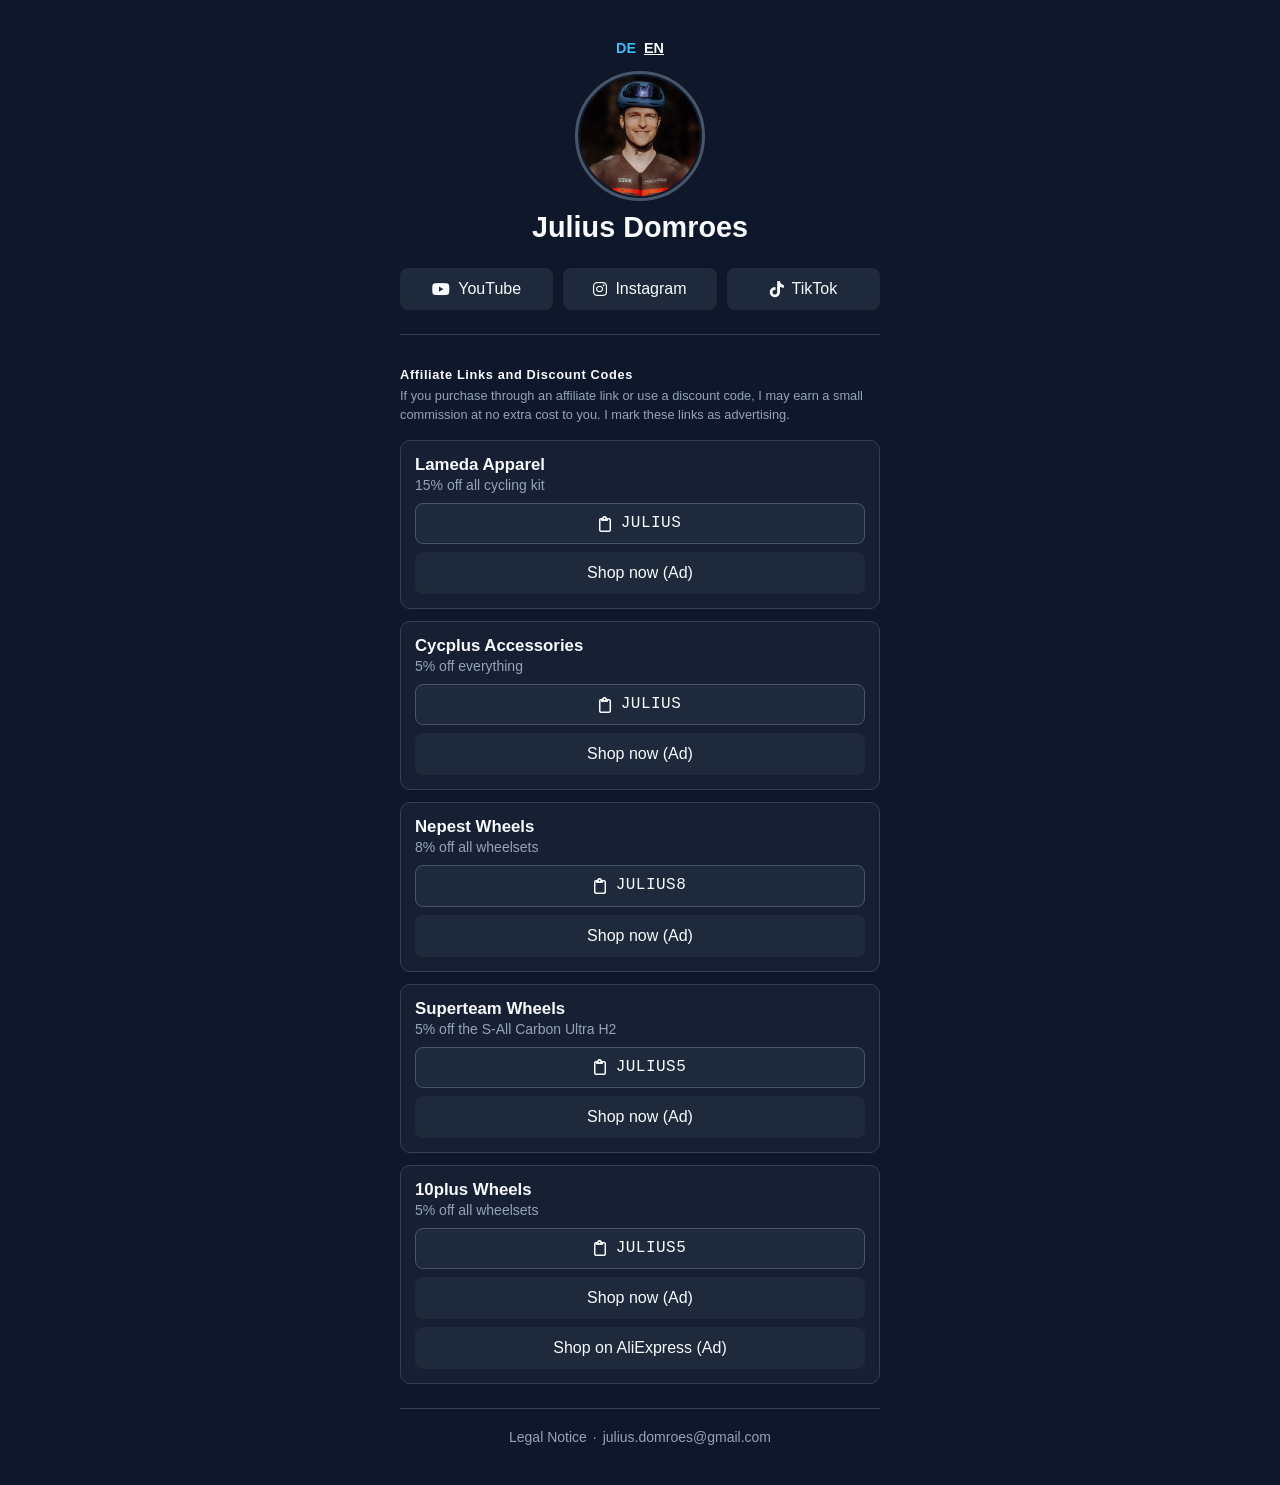
<file: index.html>
<!DOCTYPE html>
<html lang="en">
<head>
    <meta charset="UTF-8">
    <meta name="viewport" content="width=device-width, initial-scale=1.0">
    <meta name="description" content="Redirecting to Julius Domroes' multilingual links page.">
    <link rel="icon" type="image/png" sizes="512x512" href="favicon512.png?v=1">
    <title>Redirecting…</title>
    <style>
        body {
            font-family: -apple-system, BlinkMacSystemFont, "Segoe UI", Roboto, Helvetica, Arial, sans-serif;
            background-color: #0f172a;
            color: #f8fafc;
            display: flex;
            justify-content: center;
            align-items: center;
            min-height: 100vh;
            margin: 0;
            padding: 20px;
        }

        a {
            color: #38bdf8;
            text-decoration: none;
        }

        a:hover {
            text-decoration: underline;
        }
    </style>
    <script>
        (function () {
            if (window.location.pathname !== "/" && window.location.pathname !== "/index.html") {
                return;
            }

            var language = (navigator.language || navigator.userLanguage || "de").toLowerCase();
            var target = language.indexOf("de") === 0 ? "/de/" : "/en/";
            window.location.replace(target);
        })();
    </script>
</head>
<body>
    <p>Redirecting…</p>
</body>
</html>
</file>
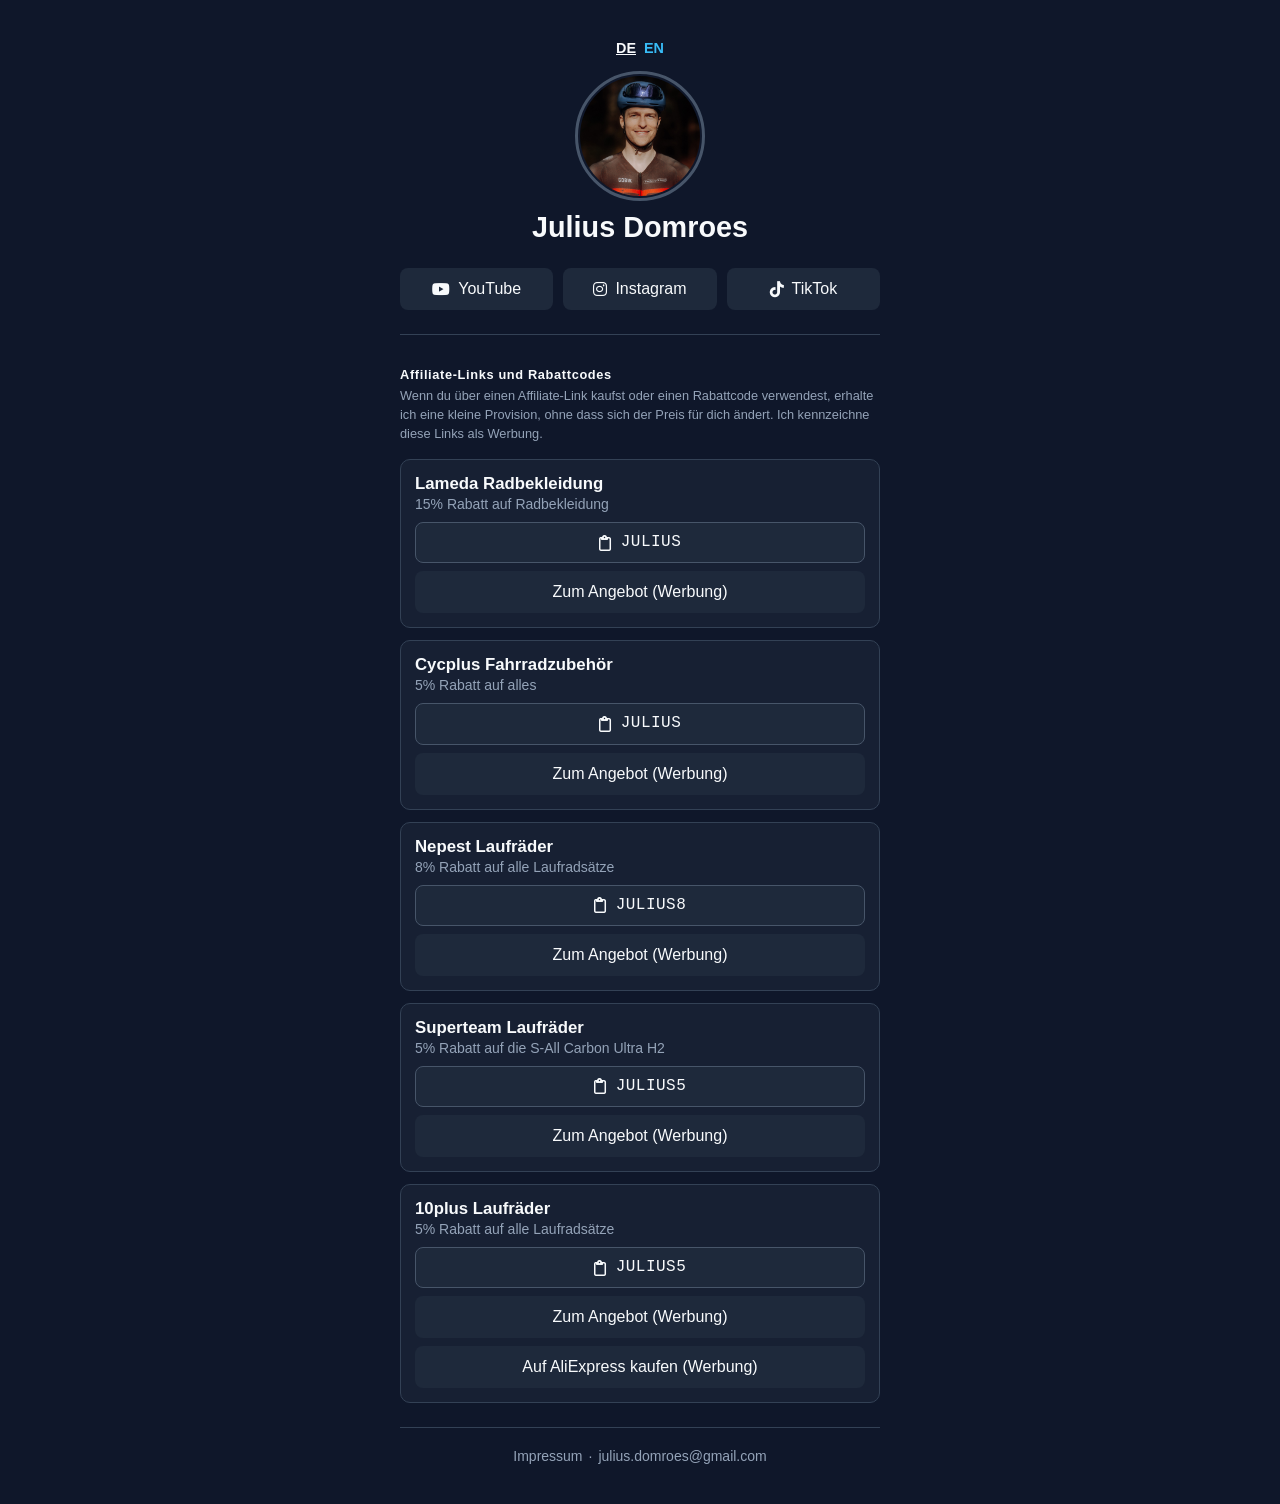
<file: de/index.html>
<!DOCTYPE html>
<html lang="de">
<head>
    <meta charset="UTF-8">
    <meta name="viewport" content="width=device-width, initial-scale=1.0">
    <meta name="description" content="Julius Domroes' Links und Affiliate-Angebote auf Deutsch.">
    <link rel="icon" type="image/png" sizes="512x512" href="../favicon512.png?v=1">
    <title>Julius Domroes | Links</title>
    <link rel="stylesheet" href="../styles.css?v=20260809-2">
    <link rel="stylesheet" href="https://cdnjs.cloudflare.com/ajax/libs/font-awesome/6.5.2/css/all.min.css">
</head>
<body>
    <div class="container">
        <div class="lang-switch">
            <a href="../de/" class="active">DE</a>
            <a href="../en/">EN</a>
        </div>

        <img src="../profile_square.jpg" alt="" class="profile-image">
        <h1>Julius Domroes</h1>

        <div class="social-links" id="social-links"></div>

        <div class="section-title" data-i18n="affiliateTitle"></div>
        <p class="affiliate-note" data-i18n="affiliateNote"></p>

        <div id="affiliate-links"></div>

        <footer>
            <a href="../impressum.html?lang=de" class="legal-link" data-i18n="footerLabel"></a>
            <span class="footer-separator">&middot;</span>
            <a href="mailto:julius.domroes@gmail.com" class="cooperation-email">julius.domroes@gmail.com</a>
        </footer>
    </div>

    <script src="../translations.js?v=20260809-2"></script>
    <script src="../links-data.js?v=20260809-2"></script>
    <script src="../site.js?v=20260809-2"></script>
</body>
</html>
</file>
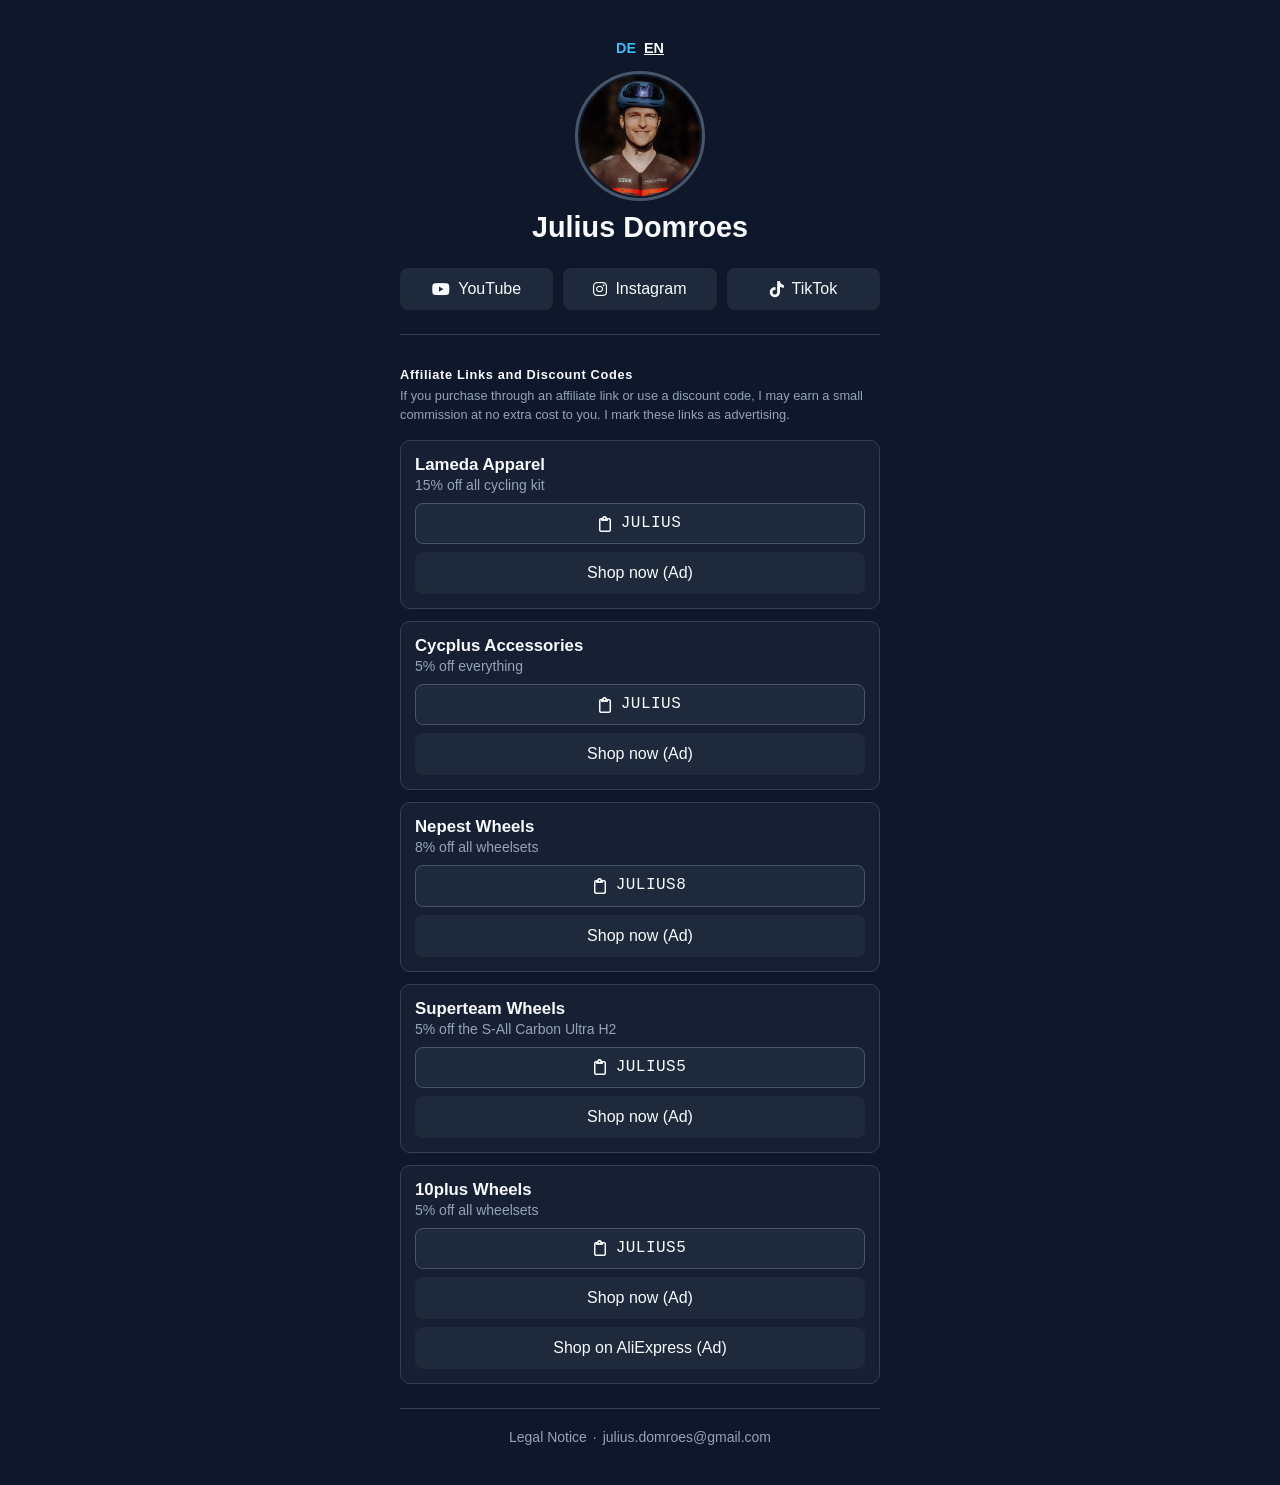
<file: en/index.html>
<!DOCTYPE html>
<html lang="en">
<head>
    <meta charset="UTF-8">
    <meta name="viewport" content="width=device-width, initial-scale=1.0">
    <meta name="description" content="Julius Domroes' links and affiliate offers in English.">
    <link rel="icon" type="image/png" sizes="512x512" href="../favicon512.png?v=1">
    <title>Julius Domroes | Links</title>
    <link rel="stylesheet" href="../styles.css?v=20260809-2">
    <link rel="stylesheet" href="https://cdnjs.cloudflare.com/ajax/libs/font-awesome/6.5.2/css/all.min.css">
</head>
<body>
    <div class="container">
        <div class="lang-switch">
            <a href="../de/">DE</a>
            <a href="../en/" class="active">EN</a>
        </div>

        <img src="../profile_square.jpg" alt="" class="profile-image">
        <h1>Julius Domroes</h1>

        <div class="social-links" id="social-links"></div>

        <div class="section-title" data-i18n="affiliateTitle"></div>
        <p class="affiliate-note" data-i18n="affiliateNote"></p>

        <div id="affiliate-links"></div>

        <footer>
            <a href="../impressum.html?lang=en" class="legal-link" data-i18n="footerLabel"></a>
            <span class="footer-separator">&middot;</span>
            <a href="mailto:julius.domroes@gmail.com" class="cooperation-email">julius.domroes@gmail.com</a>
        </footer>
    </div>

    <script src="../translations.js?v=20260809-2"></script>
    <script src="../links-data.js?v=20260809-2"></script>
    <script src="../site.js?v=20260809-2"></script>
</body>
</html>
</file>
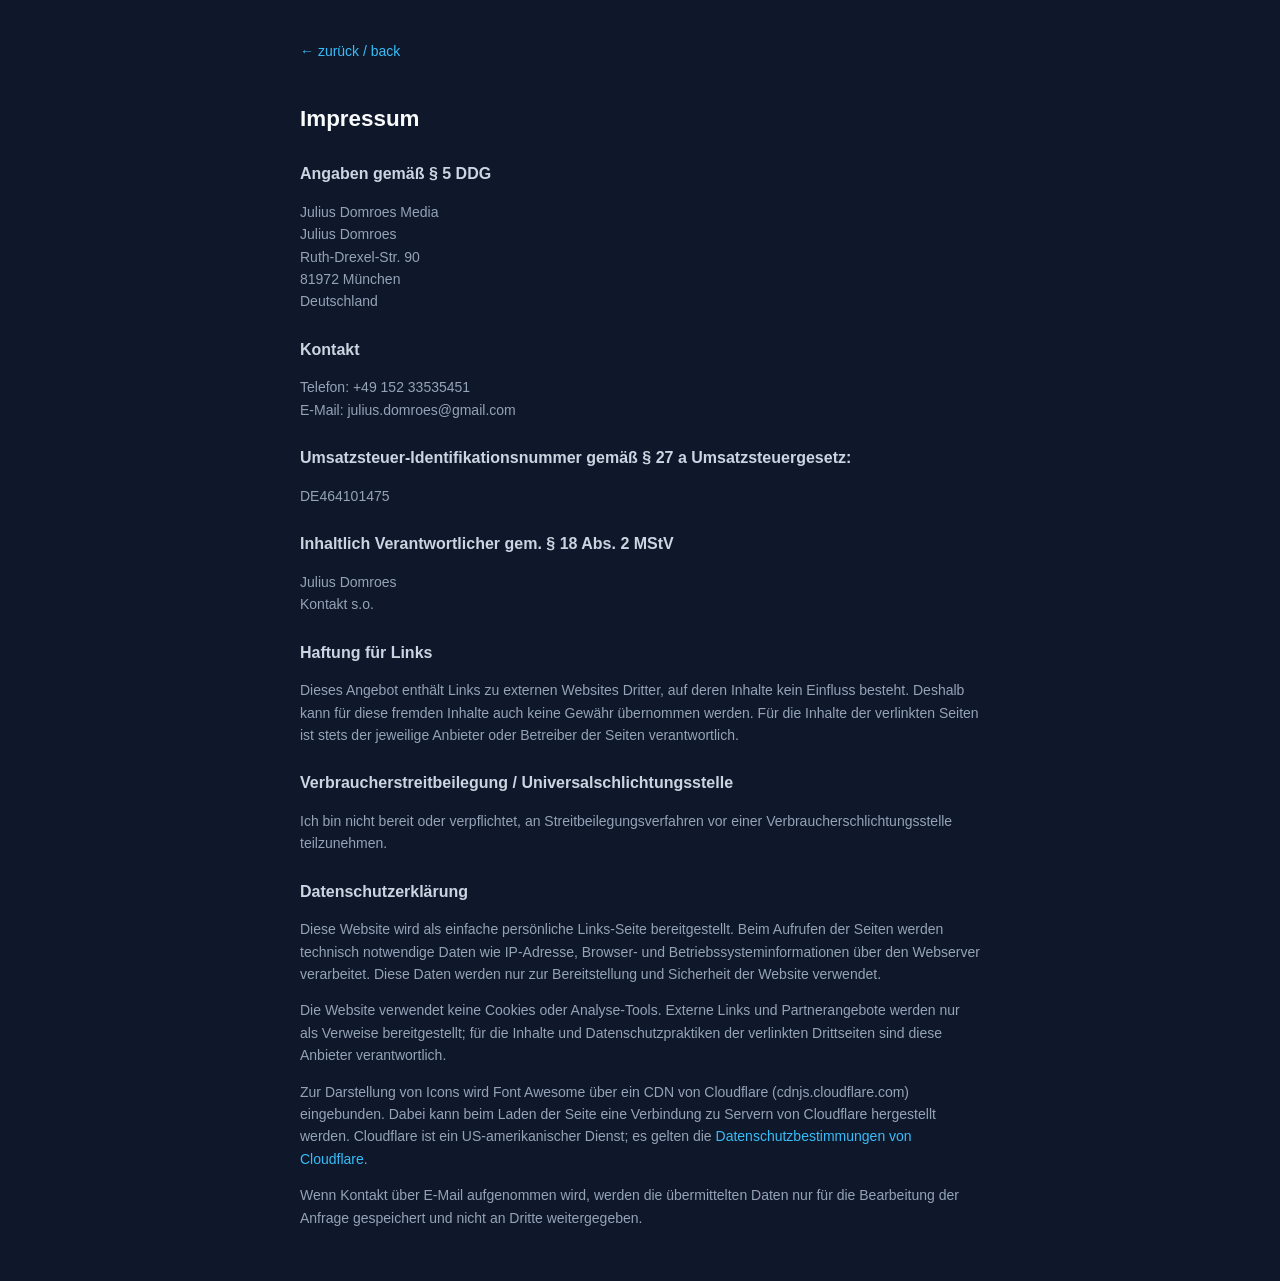
<file: impressum.html>
<!DOCTYPE html>
<html lang="de">
<head>
    <meta charset="UTF-8">
    <meta name="viewport" content="width=device-width, initial-scale=1.0">
    <meta name="description" content="Impressum und rechtliche Hinweise zu Julius Domroes.">
    <link rel="icon" type="image/png" sizes="512x512" href="faviconlegal512.png?v=1">
    <title>Impressum / Legal Notice</title>
    <style>
        body {
            font-family: -apple-system, BlinkMacSystemFont, "Segoe UI", Roboto, Helvetica, Arial, sans-serif;
            background-color: #0f172a;
            color: #f8fafc;
            max-width: 680px;
            margin: 0 auto;
            padding: 40px 20px;
            line-height: 1.6;
            font-size: 0.875rem;
        }

        h1 {
            margin-bottom: 24px;
            font-size: 1.4rem;
        }

        h2 {
            margin-top: 24px;
            margin-bottom: 8px;
            font-size: 1rem;
            color: #cbd5e1;
        }

        p {
            color: #94a3b8;
            margin-bottom: 12px;
        }

        a {
            color: #38bdf8;
            text-decoration: none;
        }

        a:hover {
            text-decoration: underline;
        }

        .back-link {
            display: inline-block;
            margin-bottom: 24px;
            font-size: 0.875rem;
        }
    </style>
</head>
<body>
    <a id="back-link" href="index.html" class="back-link">&larr; zurück / back</a>

    <h1>Impressum</h1>

    <h2>Angaben gemäß § 5 DDG</h2>
    <p>
        Julius Domroes Media<br>
        Julius Domroes<br>
        Ruth-Drexel-Str. 90<br>
        81972 München<br>
        Deutschland
    </p>

    <h2>Kontakt</h2>
    <p>
        Telefon: +49 152 33535451<br>
        E-Mail: julius.domroes@gmail.com
    </p>

    <h2>Umsatzsteuer-Identifikationsnummer gemäß § 27 a Umsatzsteuergesetz:</h2>
    <p>
        DE464101475
    </p>

    <h2>Inhaltlich Verantwortlicher gem. § 18 Abs. 2 MStV</h2>
    <p>
        Julius Domroes<br>
        Kontakt s.o.
    </p>

    <h2>Haftung für Links</h2>
    <p>
        Dieses Angebot enthält Links zu externen Websites Dritter, auf deren Inhalte kein Einfluss besteht. Deshalb kann für diese fremden Inhalte auch keine Gewähr übernommen werden. Für die Inhalte der verlinkten Seiten ist stets der jeweilige Anbieter oder Betreiber der Seiten verantwortlich.
    </p>

    <h2>Verbraucherstreitbeilegung / Universalschlichtungsstelle</h2>
    <p>
        Ich bin nicht bereit oder verpflichtet, an Streitbeilegungsverfahren vor einer Verbraucherschlichtungsstelle teilzunehmen.
    </p>

    <h2>Datenschutzerklärung</h2>
    <p>
        Diese Website wird als einfache persönliche Links-Seite bereitgestellt. Beim Aufrufen der Seiten werden technisch notwendige Daten wie IP-Adresse, Browser- und Betriebssysteminformationen über den Webserver verarbeitet. Diese Daten werden nur zur Bereitstellung und Sicherheit der Website verwendet.
    </p>
    <p>
        Die Website verwendet keine Cookies oder Analyse-Tools. Externe Links und Partnerangebote werden nur als Verweise bereitgestellt; für die Inhalte und Datenschutzpraktiken der verlinkten Drittseiten sind diese Anbieter verantwortlich.
    </p>
    <p>
        Zur Darstellung von Icons wird Font Awesome über ein CDN von Cloudflare (cdnjs.cloudflare.com) eingebunden. Dabei kann beim Laden der Seite eine Verbindung zu Servern von Cloudflare hergestellt werden. Cloudflare ist ein US-amerikanischer Dienst; es gelten die <a href="https://www.cloudflare.com/privacypolicy/" target="_blank" rel="noopener">Datenschutzbestimmungen von Cloudflare</a>.
    </p>
    <p>
        Wenn Kontakt über E-Mail aufgenommen wird, werden die übermittelten Daten nur für die Bearbeitung der Anfrage gespeichert und nicht an Dritte weitergegeben.
    </p>

    <script>
        (function () {
            var params = new URLSearchParams(window.location.search);
            var lang = params.get('lang') === 'en' ? 'en' : 'de';
            var backLink = document.getElementById('back-link');

            if (backLink) {
                backLink.href = lang === 'en' ? 'en/' : 'de/';
            }

            document.documentElement.lang = lang;
        })();
    </script>
</body>
</html>
</file>
<file: styles.css>
* { box-sizing: border-box; margin: 0; padding: 0; }
body {
    font-family: -apple-system, BlinkMacSystemFont, "Segoe UI", Roboto, Helvetica, Arial, sans-serif;
    background-color: #0f172a;
    color: #f8fafc;
    display: flex;
    justify-content: center;
    padding: 40px 20px;
    min-height: 100vh;
}
.container { width: 100%; max-width: 480px; text-align: center; }
.lang-switch {
    display: flex;
    justify-content: center;
    gap: 8px;
    margin-bottom: 20px;
    font-size: 0.9rem;
}
.lang-switch a {
    color: #38bdf8;
    text-decoration: none;
    font-weight: 600;
}
.lang-switch a.active {
    color: #f8fafc;
    text-decoration: underline;
}
.profile-image { width: 120px; height: 120px; border-radius: 50%; object-fit: cover; margin-bottom: 12px; outline: 3px solid #475569; outline-offset: 2px; }
h1 { font-size: 1.8rem; font-weight: 700; margin-bottom: 8px; line-height: 1.1; }
.subtitle {
    font-size: 0.95rem;
    color: #94a3b8;
    margin-bottom: 36px;
}
.section-title { font-size: 0.8rem; letter-spacing: 0.05em; color: #f8fafc; margin: 32px 0 4px; text-align: left; font-weight: 700; }
.affiliate-note {
    font-size: 0.8rem;
    line-height: 1.5;
    color: #94a3b8;
    margin: 2px 0 16px;
    text-align: left;
}
.cooperation-contact {
    display: contents;
}
.cooperation-label {
    font-size: 0.875rem;
    font-weight: 400;
    color: #94a3b8;
}
.cooperation-email {
    color: #94a3b8;
    text-decoration: none;
    font-size: 0.875rem;
}
.cooperation-email:hover {
    text-decoration: underline;
}
#affiliate-links {
    margin-top: 8px;
}
.social-links {
    display: flex;
    flex-wrap: wrap;
    gap: 10px;
    justify-content: space-between;
    margin-top: 24px;
    padding-bottom: 24px;
    border-bottom: 1px solid #334155;
}
.link-card {
    display: flex;
    align-items: center;
    justify-content: center;
    gap: 8px;
    background-color: #1e293b;
    color: #f8fafc;
    text-decoration: none;
    padding: 12px 14px;
    border-radius: 8px;
    font-weight: 500;
    transition: background-color 0.2s ease;
    width: 100%;
}
.social-links .link-card {
    flex: 1 1 calc(33.333% - 7px);
    min-width: 0;
}
.link-card:hover { background-color: #334155; }
.link-card i { font-size: 1rem; }
.affiliate-item {
    margin-top: 12px;
    padding: 14px;
    border: 1px solid #334155;
    border-radius: 10px;
    background-color: rgba(30, 41, 59, 0.55);
}
.affiliate-title {
    display: flex;
    flex-direction: column;
    gap: 2px;
    text-align: left;
    margin-bottom: 10px;
}
.affiliate-title strong {
    color: #f8fafc;
    font-size: 1.05rem;
    font-weight: 700;
}
.affiliate-title span {
    color: #94a3b8;
    font-size: 0.875rem;
}
.affiliate-code {
    display: none;
}
.affiliate-actions {
    display: flex;
    flex-direction: column;
    gap: 8px;
}
.affiliate-copy-label {
    font-size: 0.75rem;
    color: #94a3b8;
    text-align: left;
    margin-bottom: -4px;
}
.affiliate-copy {
    border: 1px solid #475569;
    cursor: pointer;
    font: inherit;
    background-color: #1e293b;
    font-weight: 500;
    display: inline-flex;
    align-items: center;
    justify-content: center;
    width: auto;
    min-width: 92px;
    padding: 10px 12px;
    text-align: center;
    white-space: nowrap;
    appearance: none;
    line-height: 1.2;
    color: #f8fafc;
    border-radius: 8px;
    transition: background-color 0.2s ease;
}
.affiliate-copy:hover {
    background-color: #334155;
}
.affiliate-copy-code {
    font-weight: 500;
    display: inline-flex;
    align-items: center;
    justify-content: center;
    gap: 4px;
}
.affiliate-code-text {
    font-family: ui-monospace, "SFMono-Regular", Menlo, Monaco, Consolas, monospace;
    font-size: 1em;
    letter-spacing: 0.03em;
}
footer { margin-top: 24px; padding-top: 20px; border-top: 1px solid #334155; display: flex; flex-wrap: wrap; justify-content: center; align-items: center; gap: 6px; }
.footer-separator { color: #94a3b8; font-size: 0.875rem; }
.legal-link { color: #94a3b8; text-decoration: none; font-size: 0.875rem; }
.legal-link:hover { color: #f8fafc; text-decoration: underline; }
</file>
